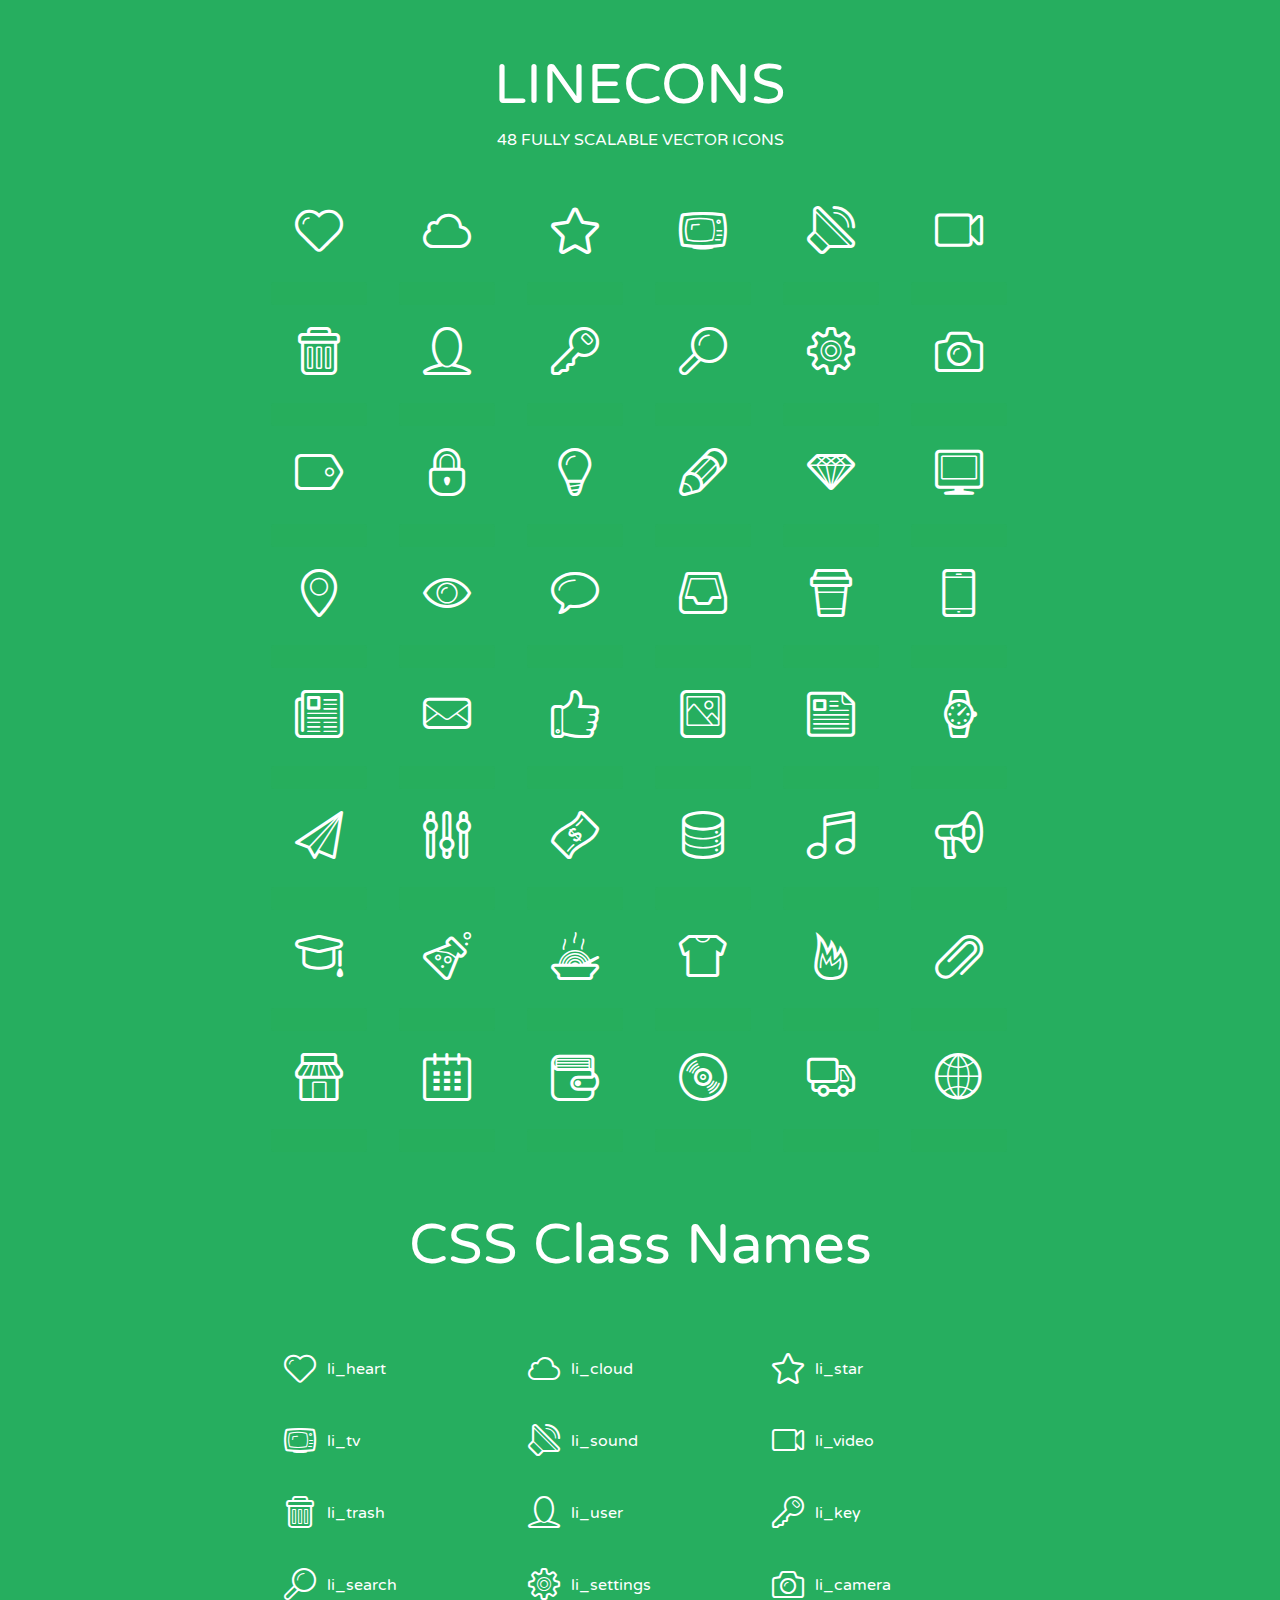
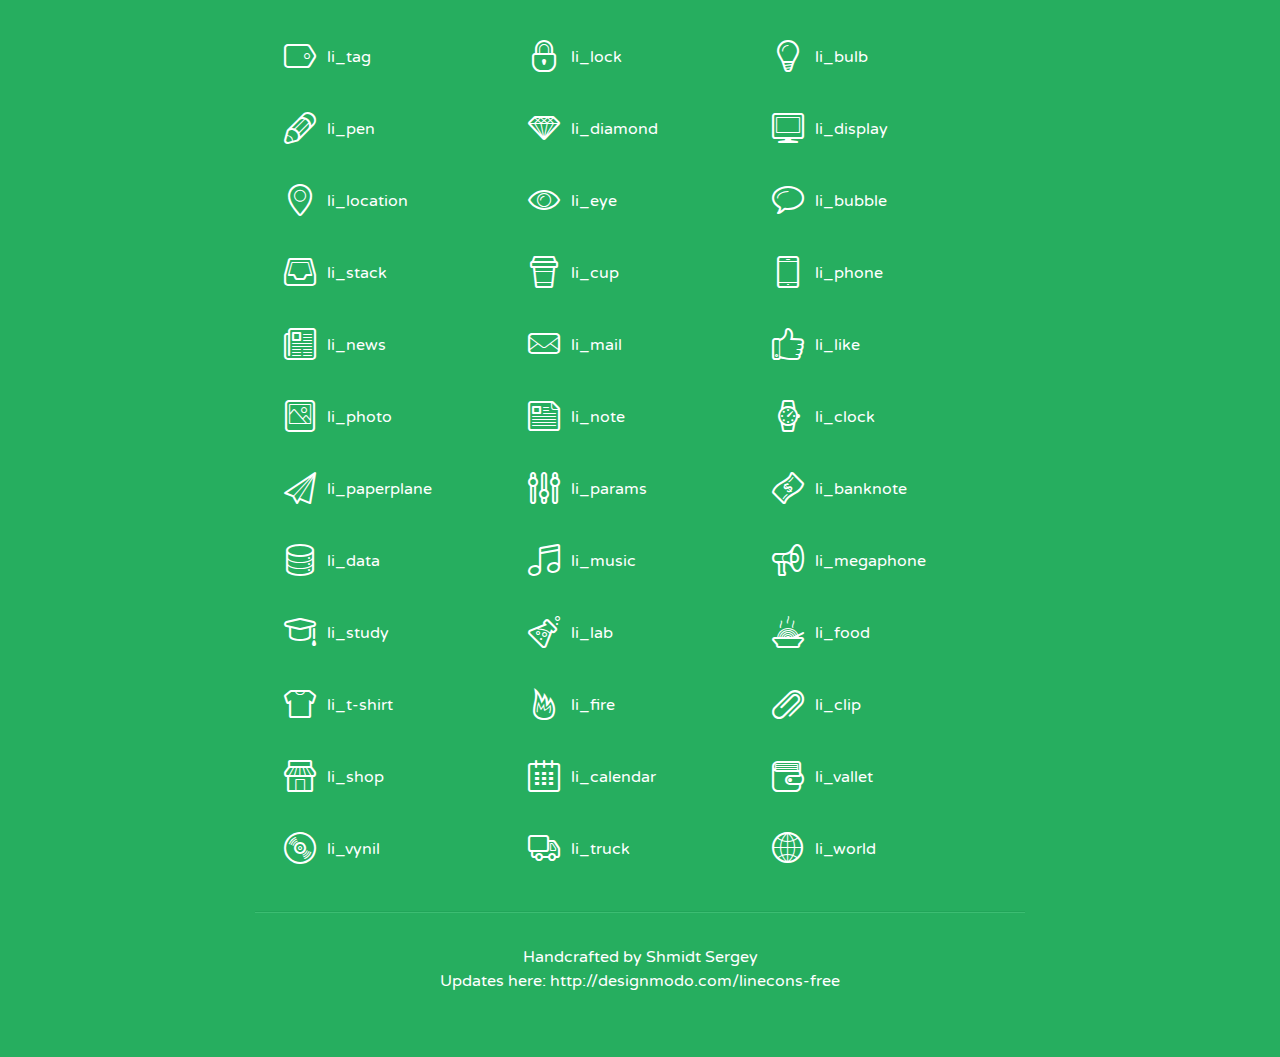
<file: src/main/resources/assets/lineicons/index.html>
<!doctype html>
<html>
<head>
<title>LINECONS - 48 Fully Scalable Vector Icons</title>
<link rel="stylesheet" href="style.css" />
<link href='http://fonts.googleapis.com/css?family=Varela+Round' rel='stylesheet' type='text/css'>
<!--[if lte IE 7]><script src="lte-ie7.js"></script><![endif]-->

<!-- 

Thanks http://icomoon.io/app/ for amazing service!

-->


<style>
	section, header, footer {display: block;}
	body {
		font-family: 'Varela Round', sans-serif;
		color: #333333;
		line-height: 1.5;
		font-size: 16px;
		background:#26ae5f;
		color:white;
		-moz-text-shadow: 0 1px 1px rgba(0, 0, 0, 0.21);
		-webkit-text-shadow: 0 1px 1px rgba(0, 0, 0, 0.21);
	}
	* {
		-moz-box-sizing: border-box;
		-webkit-box-sizing: border-box;
		box-sizing: border-box;
		margin: 0;
		padding: 0;
	}
	.glyph {
		float: left;
		text-align: center;
		padding: .5em;
		margin: 0 .5em;
		width: 7em;
		border-radius: .375em;
		top:0;
		position:relative;
		-webkit-transition:0.2s ease-in;
		-o-transition:0.2s ease-in;
		-moz-transition:0.2s ease-in;
		-ie-transition:0.2s ease-in;
		transition:0.2s ease-in;
	}
	.glyph input {
		width: 100%;
		text-align: center;
		font-family: consolas, monospace;
		border-radius:3px;
		border:none;
		padding:4px;
		background:#26AE5C;
		color:#26AE5C;
		-webkit-transition:0.2s ease-in;
		-o-transition:0.2s ease-in;
		-moz-transition:0.2s ease-in;
		-ie-transition:0.2s ease-in;
		transition:0.2s ease-in;
	}
	.glyph:hover input {
		background:#26ae5f;
		padding:4px;
		color:#ffffff;
	}
	.glyph:hover {
		-webkit-transition: all 0.5s ease-out;
		background:#222821;
		color:#fff;
		text-shadow: none;
		-moz-text-shadow: none;
		-webkit-text-shadow: none;
		top:-5px;
		position:relative;
	}
	.glyph input, .mtm {
		margin-top: .75em;
	}
	.w-main {
		width: 770px;
		text-align:center;
	}
	.centered {
		margin-left: auto;
		margin-right: auto;
	}
	.fs1 {
		font-size: 3em;
	}
	header {
		margin: 2em 0;
		padding-bottom: .5em;
	}
	header h1 {
		font-size: 3.5em;
		font-weight: normal;
	}
	.clearfix:before, .clearfix:after { content: ""; display: table; }
	.clearfix:after, .clear { clear: both; }
	footer {
		margin: 2em 0;
		padding: 2em 0;
		border-top: 1px solid rgb(60, 189, 114);
		box-shadow: 0 -1px rgb(33, 165, 89);
	}
	a, a:visited {
		color: #ffffff; text-decoration:none;
	}
	a:hover, a:focus {color: #222821; text-decoration:none;}
	.box1 {
		display: inline-block;
		width: 14em;
		padding: .25em .5em;
		margin: .5em 1em .5em 0;
		text-align:left;
		
	}
	.box1 span { 
		font-size:2em;
		position: relative;
		top: 0.25em;
		margin-right: 0.1em;
	}
</style>
</head>
<body>
	<div class="w-main centered">
	<section class="mtm clearfix" id="glyphs">
	<header>
		<h1>LINECONS</h1>
		<p>48 FULLY SCALABLE VECTOR ICONS</p>
	</header>
	<div class="glyph">
		<div class="fs1" aria-hidden="true" data-icon="&#xe000;"></div>
		<input type="text" readonly="readonly" value="&amp;#xe000;" />
	</div>
	<div class="glyph">
		<div class="fs1" aria-hidden="true" data-icon="&#xe001;"></div>
		<input type="text" readonly="readonly" value="&amp;#xe001;" />
	</div>
	<div class="glyph">
		<div class="fs1" aria-hidden="true" data-icon="&#xe002;"></div>
		<input type="text" readonly="readonly" value="&amp;#xe002;" />
	</div>
	<div class="glyph">
		<div class="fs1" aria-hidden="true" data-icon="&#xe003;"></div>
		<input type="text" readonly="readonly" value="&amp;#xe003;" />
	</div>
	<div class="glyph">
		<div class="fs1" aria-hidden="true" data-icon="&#xe004;"></div>
		<input type="text" readonly="readonly" value="&amp;#xe004;" />
	</div>
	<div class="glyph">
		<div class="fs1" aria-hidden="true" data-icon="&#xe005;"></div>
		<input type="text" readonly="readonly" value="&amp;#xe005;" />
	</div>
	<div class="glyph">
		<div class="fs1" aria-hidden="true" data-icon="&#xe006;"></div>
		<input type="text" readonly="readonly" value="&amp;#xe006;" />
	</div>
	<div class="glyph">
		<div class="fs1" aria-hidden="true" data-icon="&#xe007;"></div>
		<input type="text" readonly="readonly" value="&amp;#xe007;" />
	</div>
	<div class="glyph">
		<div class="fs1" aria-hidden="true" data-icon="&#xe008;"></div>
		<input type="text" readonly="readonly" value="&amp;#xe008;" />
	</div>
	<div class="glyph">
		<div class="fs1" aria-hidden="true" data-icon="&#xe009;"></div>
		<input type="text" readonly="readonly" value="&amp;#xe009;" />
	</div>
	<div class="glyph">
		<div class="fs1" aria-hidden="true" data-icon="&#xe00a;"></div>
		<input type="text" readonly="readonly" value="&amp;#xe00a;" />
	</div>
	<div class="glyph">
		<div class="fs1" aria-hidden="true" data-icon="&#xe00b;"></div>
		<input type="text" readonly="readonly" value="&amp;#xe00b;" />
	</div>
	<div class="glyph">
		<div class="fs1" aria-hidden="true" data-icon="&#xe00c;"></div>
		<input type="text" readonly="readonly" value="&amp;#xe00c;" />
	</div>
	<div class="glyph">
		<div class="fs1" aria-hidden="true" data-icon="&#xe00d;"></div>
		<input type="text" readonly="readonly" value="&amp;#xe00d;" />
	</div>
	<div class="glyph">
		<div class="fs1" aria-hidden="true" data-icon="&#xe00e;"></div>
		<input type="text" readonly="readonly" value="&amp;#xe00e;" />
	</div>
	<div class="glyph">
		<div class="fs1" aria-hidden="true" data-icon="&#xe00f;"></div>
		<input type="text" readonly="readonly" value="&amp;#xe00f;" />
	</div>
	<div class="glyph">
		<div class="fs1" aria-hidden="true" data-icon="&#xe010;"></div>
		<input type="text" readonly="readonly" value="&amp;#xe010;" />
	</div>
	<div class="glyph">
		<div class="fs1" aria-hidden="true" data-icon="&#xe011;"></div>
		<input type="text" readonly="readonly" value="&amp;#xe011;" />
	</div>
	<div class="glyph">
		<div class="fs1" aria-hidden="true" data-icon="&#xe012;"></div>
		<input type="text" readonly="readonly" value="&amp;#xe012;" />
	</div>
	<div class="glyph">
		<div class="fs1" aria-hidden="true" data-icon="&#xe013;"></div>
		<input type="text" readonly="readonly" value="&amp;#xe013;" />
	</div>
	<div class="glyph">
		<div class="fs1" aria-hidden="true" data-icon="&#xe014;"></div>
		<input type="text" readonly="readonly" value="&amp;#xe014;" />
	</div>
	<div class="glyph">
		<div class="fs1" aria-hidden="true" data-icon="&#xe015;"></div>
		<input type="text" readonly="readonly" value="&amp;#xe015;" />
	</div>
	<div class="glyph">
		<div class="fs1" aria-hidden="true" data-icon="&#xe016;"></div>
		<input type="text" readonly="readonly" value="&amp;#xe016;" />
	</div>
	<div class="glyph">
		<div class="fs1" aria-hidden="true" data-icon="&#xe017;"></div>
		<input type="text" readonly="readonly" value="&amp;#xe017;" />
	</div>
	<div class="glyph">
		<div class="fs1" aria-hidden="true" data-icon="&#xe018;"></div>
		<input type="text" readonly="readonly" value="&amp;#xe018;" />
	</div>
	<div class="glyph">
		<div class="fs1" aria-hidden="true" data-icon="&#xe019;"></div>
		<input type="text" readonly="readonly" value="&amp;#xe019;" />
	</div>
	<div class="glyph">
		<div class="fs1" aria-hidden="true" data-icon="&#xe01a;"></div>
		<input type="text" readonly="readonly" value="&amp;#xe01a;" />
	</div>
	<div class="glyph">
		<div class="fs1" aria-hidden="true" data-icon="&#xe01b;"></div>
		<input type="text" readonly="readonly" value="&amp;#xe01b;" />
	</div>
	<div class="glyph">
		<div class="fs1" aria-hidden="true" data-icon="&#xe01c;"></div>
		<input type="text" readonly="readonly" value="&amp;#xe01c;" />
	</div>
	<div class="glyph">
		<div class="fs1" aria-hidden="true" data-icon="&#xe01d;"></div>
		<input type="text" readonly="readonly" value="&amp;#xe01d;" />
	</div>
	<div class="glyph">
		<div class="fs1" aria-hidden="true" data-icon="&#xe01e;"></div>
		<input type="text" readonly="readonly" value="&amp;#xe01e;" />
	</div>
	<div class="glyph">
		<div class="fs1" aria-hidden="true" data-icon="&#xe01f;"></div>
		<input type="text" readonly="readonly" value="&amp;#xe01f;" />
	</div>
	<div class="glyph">
		<div class="fs1" aria-hidden="true" data-icon="&#xe020;"></div>
		<input type="text" readonly="readonly" value="&amp;#xe020;" />
	</div>
	<div class="glyph">
		<div class="fs1" aria-hidden="true" data-icon="&#xe021;"></div>
		<input type="text" readonly="readonly" value="&amp;#xe021;" />
	</div>
	<div class="glyph">
		<div class="fs1" aria-hidden="true" data-icon="&#xe022;"></div>
		<input type="text" readonly="readonly" value="&amp;#xe022;" />
	</div>
	<div class="glyph">
		<div class="fs1" aria-hidden="true" data-icon="&#xe023;"></div>
		<input type="text" readonly="readonly" value="&amp;#xe023;" />
	</div>
	<div class="glyph">
		<div class="fs1" aria-hidden="true" data-icon="&#xe024;"></div>
		<input type="text" readonly="readonly" value="&amp;#xe024;" />
	</div>
	<div class="glyph">
		<div class="fs1" aria-hidden="true" data-icon="&#xe025;"></div>
		<input type="text" readonly="readonly" value="&amp;#xe025;" />
	</div>
	<div class="glyph">
		<div class="fs1" aria-hidden="true" data-icon="&#xe026;"></div>
		<input type="text" readonly="readonly" value="&amp;#xe026;" />
	</div>
	<div class="glyph">
		<div class="fs1" aria-hidden="true" data-icon="&#xe027;"></div>
		<input type="text" readonly="readonly" value="&amp;#xe027;" />
	</div>
	<div class="glyph">
		<div class="fs1" aria-hidden="true" data-icon="&#xe028;"></div>
		<input type="text" readonly="readonly" value="&amp;#xe028;" />
	</div>
	<div class="glyph">
		<div class="fs1" aria-hidden="true" data-icon="&#xe029;"></div>
		<input type="text" readonly="readonly" value="&amp;#xe029;" />
	</div>
	<div class="glyph">
		<div class="fs1" aria-hidden="true" data-icon="&#xe02a;"></div>
		<input type="text" readonly="readonly" value="&amp;#xe02a;" />
	</div>
	<div class="glyph">
		<div class="fs1" aria-hidden="true" data-icon="&#xe02b;"></div>
		<input type="text" readonly="readonly" value="&amp;#xe02b;" />
	</div>
	<div class="glyph">
		<div class="fs1" aria-hidden="true" data-icon="&#xe02c;"></div>
		<input type="text" readonly="readonly" value="&amp;#xe02c;" />
	</div>
	<div class="glyph">
		<div class="fs1" aria-hidden="true" data-icon="&#xe02d;"></div>
		<input type="text" readonly="readonly" value="&amp;#xe02d;" />
	</div>
	<div class="glyph">
		<div class="fs1" aria-hidden="true" data-icon="&#xe02e;"></div>
		<input type="text" readonly="readonly" value="&amp;#xe02e;" />
	</div>
	<div class="glyph">
		<div class="fs1" aria-hidden="true" data-icon="&#xe02f;"></div>
		<input type="text" readonly="readonly" value="&amp;#xe02f;" />
	</div>
	</section>
	<div class="clear"></div>
	<section class="mtm clearfix" id="glyphs">
	<header>
		<h1>CSS Class Names</h1>
	</header>
	<span class="box1">
		<span aria-hidden="true" class="li_heart"></span>
		&nbsp;li_heart
	</span>
	<span class="box1">
		<span aria-hidden="true" class="li_cloud"></span>
		&nbsp;li_cloud
	</span>
	<span class="box1">
		<span aria-hidden="true" class="li_star"></span>
		&nbsp;li_star
	</span>
	<span class="box1">
		<span aria-hidden="true" class="li_tv"></span>
		&nbsp;li_tv
	</span>
	<span class="box1">
		<span aria-hidden="true" class="li_sound"></span>
		&nbsp;li_sound
	</span>
	<span class="box1">
		<span aria-hidden="true" class="li_video"></span>
		&nbsp;li_video
	</span>
	<span class="box1">
		<span aria-hidden="true" class="li_trash"></span>
		&nbsp;li_trash
	</span>
	<span class="box1">
		<span aria-hidden="true" class="li_user"></span>
		&nbsp;li_user
	</span>
	<span class="box1">
		<span aria-hidden="true" class="li_key"></span>
		&nbsp;li_key
	</span>
	<span class="box1">
		<span aria-hidden="true" class="li_search"></span>
		&nbsp;li_search
	</span>
	<span class="box1">
		<span aria-hidden="true" class="li_settings"></span>
		&nbsp;li_settings
	</span>
	<span class="box1">
		<span aria-hidden="true" class="li_camera"></span>
		&nbsp;li_camera
	</span>
	<span class="box1">
		<span aria-hidden="true" class="li_tag"></span>
		&nbsp;li_tag
	</span>
	<span class="box1">
		<span aria-hidden="true" class="li_lock"></span>
		&nbsp;li_lock
	</span>
	<span class="box1">
		<span aria-hidden="true" class="li_bulb"></span>
		&nbsp;li_bulb
	</span>
	<span class="box1">
		<span aria-hidden="true" class="li_pen"></span>
		&nbsp;li_pen
	</span>
	<span class="box1">
		<span aria-hidden="true" class="li_diamond"></span>
		&nbsp;li_diamond
	</span>
	<span class="box1">
		<span aria-hidden="true" class="li_display"></span>
		&nbsp;li_display
	</span>
	<span class="box1">
		<span aria-hidden="true" class="li_location"></span>
		&nbsp;li_location
	</span>
	<span class="box1">
		<span aria-hidden="true" class="li_eye"></span>
		&nbsp;li_eye
	</span>
	<span class="box1">
		<span aria-hidden="true" class="li_bubble"></span>
		&nbsp;li_bubble
	</span>
	<span class="box1">
		<span aria-hidden="true" class="li_stack"></span>
		&nbsp;li_stack
	</span>
	<span class="box1">
		<span aria-hidden="true" class="li_cup"></span>
		&nbsp;li_cup
	</span>
	<span class="box1">
		<span aria-hidden="true" class="li_phone"></span>
		&nbsp;li_phone
	</span>
	<span class="box1">
		<span aria-hidden="true" class="li_news"></span>
		&nbsp;li_news
	</span>
	<span class="box1">
		<span aria-hidden="true" class="li_mail"></span>
		&nbsp;li_mail
	</span>
	<span class="box1">
		<span aria-hidden="true" class="li_like"></span>
		&nbsp;li_like
	</span>
	<span class="box1">
		<span aria-hidden="true" class="li_photo"></span>
		&nbsp;li_photo
	</span>
	<span class="box1">
		<span aria-hidden="true" class="li_note"></span>
		&nbsp;li_note
	</span>
	<span class="box1">
		<span aria-hidden="true" class="li_clock"></span>
		&nbsp;li_clock
	</span>
	<span class="box1">
		<span aria-hidden="true" class="li_paperplane"></span>
		&nbsp;li_paperplane
	</span>
	<span class="box1">
		<span aria-hidden="true" class="li_params"></span>
		&nbsp;li_params
	</span>
	<span class="box1">
		<span aria-hidden="true" class="li_banknote"></span>
		&nbsp;li_banknote
	</span>
	<span class="box1">
		<span aria-hidden="true" class="li_data"></span>
		&nbsp;li_data
	</span>
	<span class="box1">
		<span aria-hidden="true" class="li_music"></span>
		&nbsp;li_music
	</span>
	<span class="box1">
		<span aria-hidden="true" class="li_megaphone"></span>
		&nbsp;li_megaphone
	</span>
	<span class="box1">
		<span aria-hidden="true" class="li_study"></span>
		&nbsp;li_study
	</span>
	<span class="box1">
		<span aria-hidden="true" class="li_lab"></span>
		&nbsp;li_lab
	</span>
	<span class="box1">
		<span aria-hidden="true" class="li_food"></span>
		&nbsp;li_food
	</span>
	<span class="box1">
		<span aria-hidden="true" class="li_t-shirt"></span>
		&nbsp;li_t-shirt
	</span>
	<span class="box1">
		<span aria-hidden="true" class="li_fire"></span>
		&nbsp;li_fire
	</span>
	<span class="box1">
		<span aria-hidden="true" class="li_clip"></span>
		&nbsp;li_clip
	</span>
	<span class="box1">
		<span aria-hidden="true" class="li_shop"></span>
		&nbsp;li_shop
	</span>
	<span class="box1">
		<span aria-hidden="true" class="li_calendar"></span>
		&nbsp;li_calendar
	</span>
	<span class="box1">
		<span aria-hidden="true" class="li_vallet"></span>
		&nbsp;li_vallet
	</span>
	<span class="box1">
		<span aria-hidden="true" class="li_vynil"></span>
		&nbsp;li_vynil
	</span>
	<span class="box1">
		<span aria-hidden="true" class="li_truck"></span>
		&nbsp;li_truck
	</span>
	<span class="box1">
		<span aria-hidden="true" class="li_world"></span>
		&nbsp;li_world
	</span>
	</section>
	<footer>
		<p>Handcrafted by <a href="http://shmidt.in">Shmidt Sergey</a></p>
		<p>Updates here: <a href="http://designmodo.com/linecons-free">http://designmodo.com/linecons-free</a></p>
	</footer>
	</div>
	<script>
	document.getElementById("glyphs").addEventListener("click", function(e) {
		var target = e.target;
		if (target.tagName === "INPUT") {
			target.select();
		}
	});
	</script>
</body>
</html>
</file>
<file: src/main/resources/assets/lineicons/style.css>
@font-face {
	font-family: 'linecons';
	src:url('fonts/linecons.eot');
}
@font-face {
	font-family: 'linecons';
	src: url([data-uri]) format('svg'),
		 url([data-uri]) format('truetype');
	font-weight: normal;
	font-style: normal;
}

/* Use the following CSS code if you want to use data attributes for inserting your icons */
[data-icon]:before {
	font-family: 'linecons';
	content: attr(data-icon);
	speak: none;
	font-weight: normal;
	line-height: 1;
	-webkit-font-smoothing: antialiased;
}

/* Use the following CSS code if you want to have a class per icon */
[class^="li_"]:before, [class*=" li_"]:before {
	font-family: 'linecons';
	font-style: normal;
	speak: none;
	font-weight: normal;
	line-height: 1;
	-webkit-font-smoothing: antialiased;
}
.li_heart:before {
	content: "\e000";
}
.li_cloud:before {
	content: "\e001";
}
.li_star:before {
	content: "\e002";
}
.li_tv:before {
	content: "\e003";
}
.li_sound:before {
	content: "\e004";
}
.li_video:before {
	content: "\e005";
}
.li_trash:before {
	content: "\e006";
}
.li_user:before {
	content: "\e007";
}
.li_key:before {
	content: "\e008";
}
.li_search:before {
	content: "\e009";
}
.li_settings:before {
	content: "\e00a";
}
.li_camera:before {
	content: "\e00b";
}
.li_tag:before {
	content: "\e00c";
}
.li_lock:before {
	content: "\e00d";
}
.li_bulb:before {
	content: "\e00e";
}
.li_pen:before {
	content: "\e00f";
}
.li_diamond:before {
	content: "\e010";
}
.li_display:before {
	content: "\e011";
}
.li_location:before {
	content: "\e012";
}
.li_eye:before {
	content: "\e013";
}
.li_bubble:before {
	content: "\e014";
}
.li_stack:before {
	content: "\e015";
}
.li_cup:before {
	content: "\e016";
}
.li_phone:before {
	content: "\e017";
}
.li_news:before {
	content: "\e018";
}
.li_mail:before {
	content: "\e019";
}
.li_like:before {
	content: "\e01a";
}
.li_photo:before {
	content: "\e01b";
}
.li_note:before {
	content: "\e01c";
}
.li_clock:before {
	content: "\e01d";
}
.li_paperplane:before {
	content: "\e01e";
}
.li_params:before {
	content: "\e01f";
}
.li_banknote:before {
	content: "\e020";
}
.li_data:before {
	content: "\e021";
}
.li_music:before {
	content: "\e022";
}
.li_megaphone:before {
	content: "\e023";
}
.li_study:before {
	content: "\e024";
}
.li_lab:before {
	content: "\e025";
}
.li_food:before {
	content: "\e026";
}
.li_t-shirt:before {
	content: "\e027";
}
.li_fire:before {
	content: "\e028";
}
.li_clip:before {
	content: "\e029";
}
.li_shop:before {
	content: "\e02a";
}
.li_calendar:before {
	content: "\e02b";
}
.li_vallet:before {
	content: "\e02c";
}
.li_vynil:before {
	content: "\e02d";
}
.li_truck:before {
	content: "\e02e";
}
.li_world:before {
	content: "\e02f";
}
</file>
